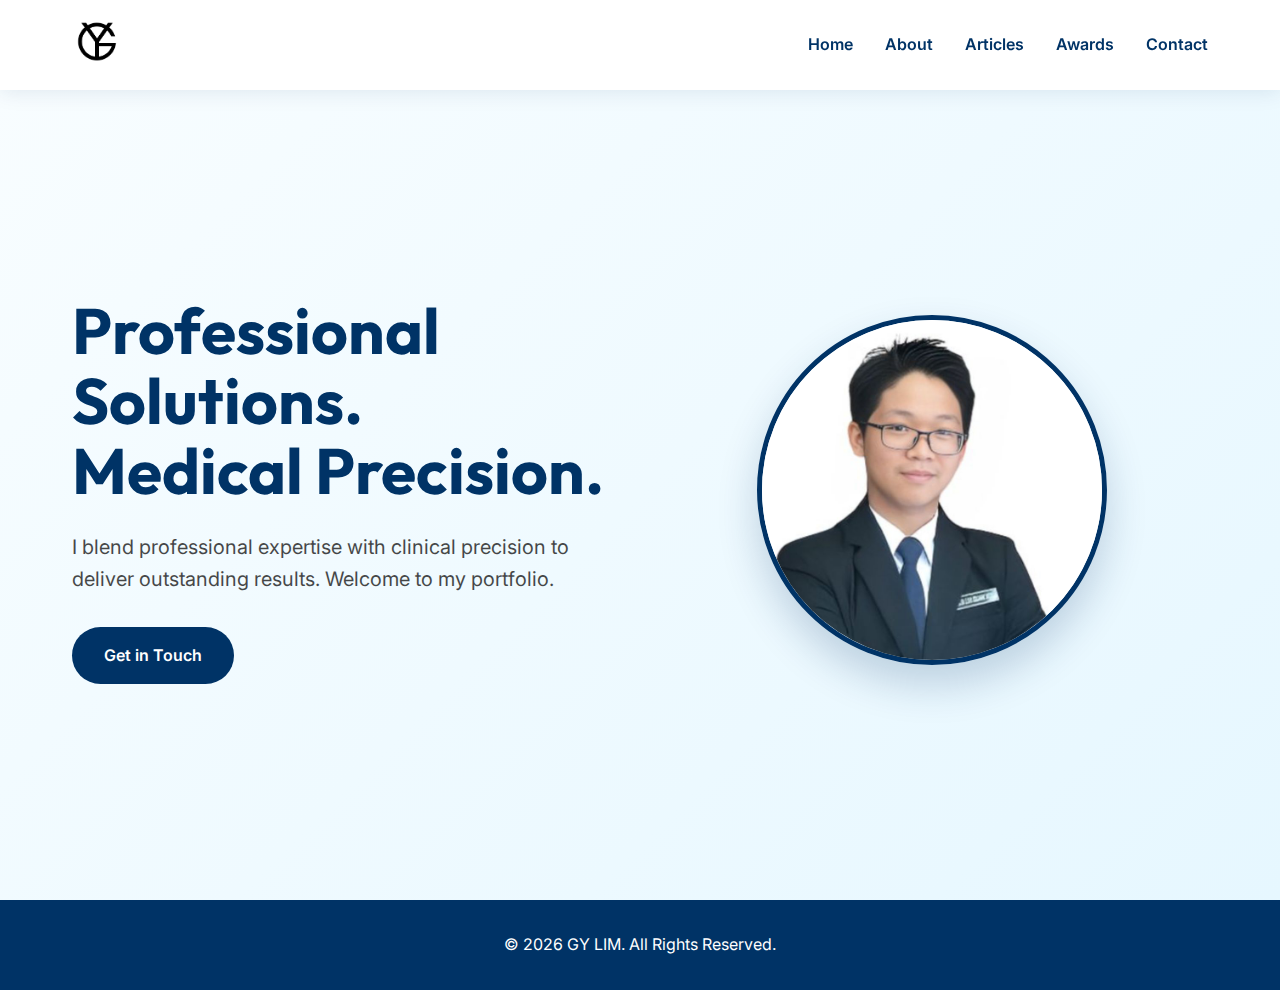
<file: index.html>
<!DOCTYPE html>
<html lang="en">

<head>
    <meta charset="UTF-8">
    <meta name="viewport" content="width=device-width, initial-scale=1.0">
    <title>Professional Portfolio</title>
    <!-- Google Fonts -->
    <link rel="preconnect" href="https://fonts.googleapis.com">
    <link rel="preconnect" href="https://fonts.gstatic.com" crossorigin>
    <link href="https://fonts.googleapis.com/css2?family=Inter:wght@400;500;600&family=Outfit:wght@500;700&display=swap"
        rel="stylesheet">
    <link rel="icon" href="img/blogo.png" type="image/png">
    <!-- Custom CSS -->
    <link rel="stylesheet" href="styles.css">
</head>

<body>
    <header>
        <div class="container">
            <nav>
                <div class="logo">
                    <a href="index.html">
                        <img src="img/blogo.png" alt="Personal Logo">
                    </a>
                </div>
                <div class="hamburger">
                    <span></span>
                    <span></span>
                    <span></span>
                </div>
                <ul class="nav-links">
                    <li><a href="index.html">Home</a></li>
                    <li><a href="about.html">About</a></li>
                    <li><a href="articles.html">Articles</a></li>
                    <li><a href="awards.html">Awards</a></li>
                    <li><a href="contact.html">Contact</a></li>
                </ul>
            </nav>
        </div>
    </header>

    <main>
        <section id="home" class="hero">
            <div class="container">
                <div class="hero-content">
                    <div class="hero-text">
                        <h1 id="hero-title">Professional Solutions.<br>Medical Precision.</h1>
                        <p id="hero-subtitle">I blend professional expertise with clinical precision to deliver
                            outstanding results.
                            Welcome to my portfolio.</p>
                        <a href="contact.html" class="btn" id="hero-cta">Get in Touch</a>
                    </div>
                    <div class="hero-image">
                        <img src="img/proimg.jpg" alt="Profile Photo">
                    </div>
                </div>
            </div>
        </section>
    </main>

    <footer>
        <div class="container">
            <p>&copy; <span id="year">2026</span> <span id="footer-rights">GY LIM. All Rights Reserved.</span></p>
        </div>
    </footer>

    <script src="script.js"></script>
</body>

</html>
</file>
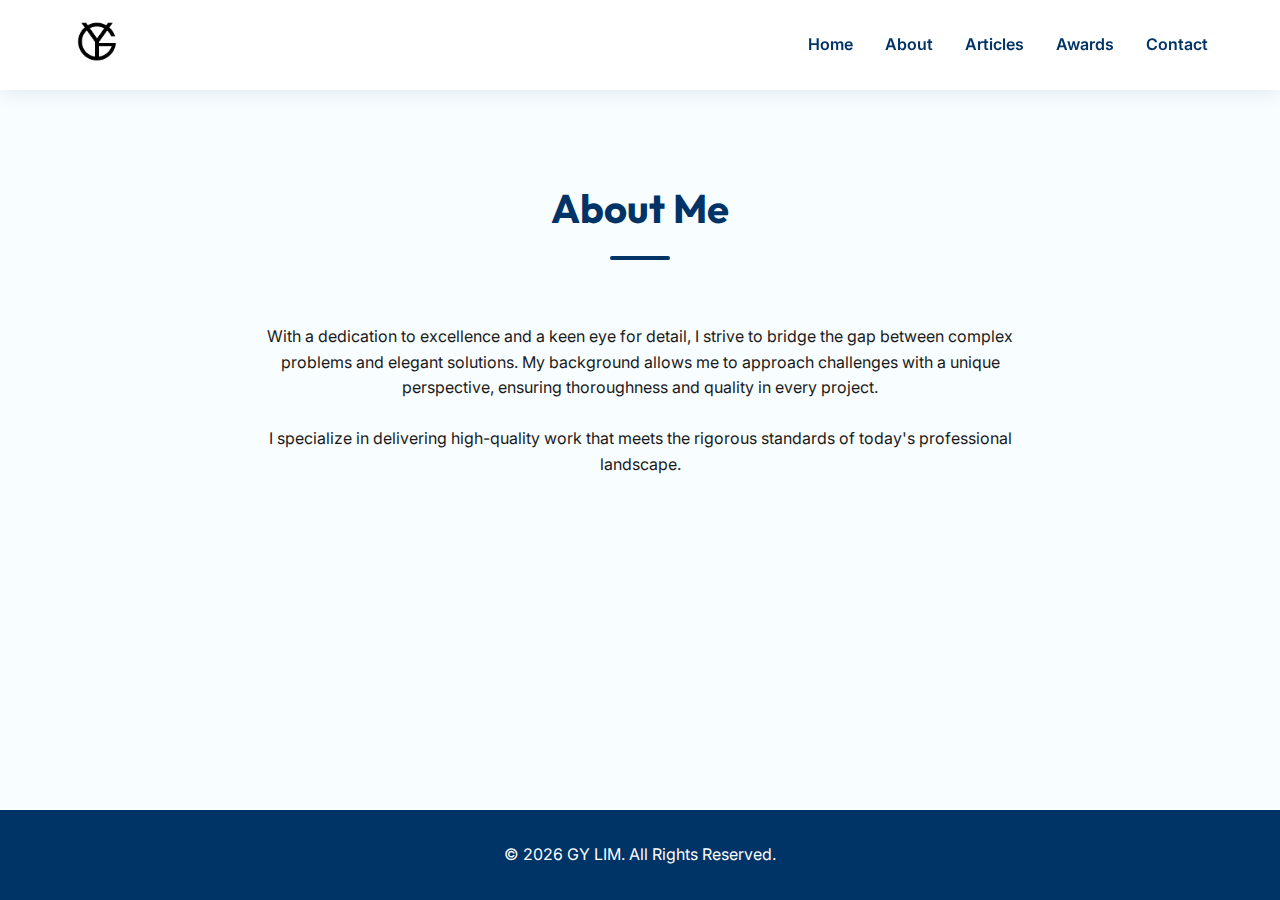
<file: about.html>
<!DOCTYPE html>
<html lang="en">

<head>
    <meta charset="UTF-8">
    <meta name="viewport" content="width=device-width, initial-scale=1.0">
    <title>About - Professional Portfolio</title>
    <link rel="preconnect" href="https://fonts.googleapis.com">
    <link rel="preconnect" href="https://fonts.gstatic.com" crossorigin>
    <link href="https://fonts.googleapis.com/css2?family=Inter:wght@400;500;600&family=Outfit:wght@500;700&display=swap"
        rel="stylesheet">
    <link rel="icon" href="img/blogo.png" type="image/png">
    <link rel="stylesheet" href="styles.css">
</head>

<body>
    <header>
        <div class="container">
            <nav>
                <div class="logo">
                    <a href="index.html">
                        <img src="img/blogo.png" alt="Personal Logo">
                    </a>
                </div>
                <div class="hamburger">
                    <span></span>
                    <span></span>
                    <span></span>
                </div>
                <ul class="nav-links">
                    <li><a href="index.html">Home</a></li>
                    <li><a href="about.html">About</a></li>
                    <li><a href="articles.html">Articles</a></li>
                    <li><a href="awards.html">Awards</a></li>
                    <li><a href="contact.html">Contact</a></li>
                </ul>
            </nav>
        </div>
    </header>

    <main>
        <section class="section">
            <div class="container">
                <h2 class="section-title" id="about-title">About Me</h2>
                <div class="about-grid">
                    <div class="about-text" id="about-text">
                        <p>With a dedication to excellence and a keen eye for detail, I strive to bridge the gap between
                            complex problems and elegant solutions. My background allows me to approach challenges with
                            a unique perspective, ensuring thoroughness and quality in every project.</p>
                        <br>
                        <p>I specialize in delivering high-quality work that meets the rigorous standards of today's
                            professional landscape.</p>
                    </div>
                </div>
            </div>
        </section>
    </main>

    <footer>
        <div class="container">
            <p>&copy; <span id="year">2026</span> <span id="footer-rights">GY LIM. All Rights Reserved.</span></p>
        </div>
    </footer>

    <script src="https://formspree.io/js/formbutton-v1.min.js" defer></script>
    <script>
        /* paste this in verbatim */
        window.formbutton = window.formbutton || function () { (formbutton.q = formbutton.q || []).push(arguments); };

        /* customize formbutton here*/
        formbutton("create", {
            action: "https://formspree.io/mgozoglb",
            title: "How can we help?",
            fields: [
                {
                    type: "text",
                    label: "Name:",
                    name: "name",
                    required: true,
                    placeholder: "Your Name"
                },
                {
                    type: "email",
                    label: "Email:",
                    name: "email",
                    required: true,
                    placeholder: "your@email.com"
                },
                {
                    type: "textarea",
                    label: "Message:",
                    name: "message",
                    placeholder: "What's on your mind?",
                },
                { type: "submit" }
            ],
            styles: `
            @import url('https://fonts.googleapis.com/css2?family=Inter:wght@400;500;600&family=Outfit:wght@500;700&display=swap');
            
            #formbutton-modal * {
                margin: 0;
                padding: 0;
                box-sizing: border-box;
            }
            
            #formbutton-shim {
                position: fixed;
                top: 0;
                left: 0;
                width: 100vw;
                height: 100vh;
                background: rgba(0, 30, 60, 0.4);
                backdrop-filter: blur(8px);
                -webkit-backdrop-filter: blur(8px);
                cursor: pointer;
                z-index: 2147483646;
                opacity: 0;
                visibility: hidden;
                pointer-events: none;
                transition: opacity 0.3s ease, visibility 0.3s ease;
            }
            
            #formbutton-modalContainer {
                position: fixed;
                width: 380px;
                right: 30px;
                bottom: 100px;
                z-index: 2147483647;
                opacity: 0;
                visibility: hidden;
                pointer-events: none;
                transform: translateY(20px);
                transition: transform 0.4s cubic-bezier(0.34, 1.56, 0.64, 1), opacity 0.3s ease, visibility 0.3s ease;
            }
            
            #formbutton-shim.visible,
            #formbutton-modalContainer.visible {
                opacity: 1;
                visibility: visible;
                pointer-events: auto;
            }
            
            #formbutton-modalContainer.visible {
                transform: translateY(0);
            }
            
            @media(max-width: 480px) {
                #formbutton-modalContainer {
                    width: calc(100vw - 40px);
                    max-width: 380px;
                    right: 20px;
                    bottom: 20px;
                    left: auto;
                }
            }
            
            @media(max-width: 320px) {
                #formbutton-modalContainer {
                    width: calc(100vw - 32px);
                    right: 16px;
                    bottom: 16px;
                }
            }
            
            #formbutton-modal {
                background: #ffffff;
                border-radius: 20px;
                box-shadow: 0 15px 50px rgba(0, 51, 102, 0.2);
                overflow: hidden;
                max-height: 85vh;
                border: 1px solid rgba(0, 51, 102, 0.08);
                display: flex;
                flex-direction: column;
            }
            
            #formbutton-title {
                padding: 24px;
                background: #003366;
                color: white;
                font-family: 'Outfit', sans-serif;
                font-weight: 700;
                font-size: 1.25rem;
                line-height: 1.3;
                display: flex;
                align-items: center;
                border-bottom: 4px solid #0056b3;
            }
            
            #formbutton-closeButton {
                margin-left: auto;
                color: white;
                background: rgba(255, 255, 255, 0.15);
                border: none;
                width: 32px;
                height: 32px;
                border-radius: 50%;
                display: flex;
                align-items: center;
                justify-content: center;
                cursor: pointer;
                font-size: 12px;
                transition: background 0.2s ease;
            }
            
            #formbutton-closeButton:hover,
            #formbutton-closeButton:focus {
                background: rgba(255, 255, 255, 0.25);
                outline: 2px solid rgba(255, 255, 255, 0.5);
                outline-offset: 2px;
            }
            
            #formbutton-closeButton::after {
                content: "✕";
            }
            
            #formbutton-description {
                margin: 16px 24px 0;
                padding: 12px 16px;
                background: #f0f8ff;
                border-radius: 12px;
                font-size: 0.9rem;
                color: #003366;
                border-left: 4px solid #0056b3;
                line-height: 1.5;
            }
            
            #formbutton-body {
                padding: 20px 24px 24px;
                overflow-y: auto;
                max-height: calc(85vh - 200px);
            }
            
            #formbutton-form .field:not(:first-child) {
                padding-top: 16px;
            }
            
            #formbutton-form label {
                display: block;
                margin-bottom: 6px;
                font-weight: 600;
                color: #003366;
                font-size: 0.85rem;
                text-transform: uppercase;
                letter-spacing: 0.5px;
            }
            
            #formbutton-form input,
            #formbutton-form textarea {
                font-family: 'Inter', sans-serif;
                font-size: 0.95rem;
                color: #1a1a1a;
                display: block;
                width: 100%;
                padding: 12px 14px;
                border: 2px solid #e2e8f0;
                border-radius: 10px;
                background: #ffffff;
                transition: border-color 0.2s ease, box-shadow 0.2s ease;
            }
            
            #formbutton-form input:hover,
            #formbutton-form textarea:hover {
                border-color: #cbd5e0;
            }
            
            #formbutton-form input:focus,
            #formbutton-form textarea:focus {
                outline: none;
                border-color: #0056b3;
                box-shadow: 0 0 0 3px rgba(0, 86, 179, 0.1);
            }
            
            #formbutton-form textarea {
                min-height: 90px;
                resize: vertical;
            }
            
            #formbutton-form [type="submit"] {
                margin-top: 16px;
                width: 100%;
                padding: 14px;
                background: #003366;
                color: white;
                border: none;
                border-radius: 10px;
                font-weight: 700;
                font-family: 'Outfit', sans-serif;
                font-size: 1rem;
                cursor: pointer;
                box-shadow: 0 4px 12px rgba(0, 51, 102, 0.2);
                transition: background 0.2s ease, transform 0.1s ease, box-shadow 0.2s ease;
            }
            
            #formbutton-form [type="submit"]:hover {
                background: #004a99;
            }
            
            #formbutton-form [type="submit"]:active {
                transform: translateY(1px);
            }
            
            #formbutton-formStatus {
                text-align: center;
                padding: 40px 20px;
            }
            
            #formbutton-formStatus h3 {
                color: #003366;
                font-family: 'Outfit', sans-serif;
                margin-bottom: 12px;
            }
            
            #formbutton-button {
                background: #003366 !important;
                box-shadow: 0 4px 15px rgba(0, 51, 102, 0.3) !important;
                transition: transform 0.2s ease-in-out, box-shadow 0.2s ease-in-out !important;
                border: none !important;
                border-radius: 50% !important;
                width: 56px !important;
                height: 56px !important;
                cursor: pointer !important;
                position: fixed !important;
                bottom: 30px !important;
                right: 30px !important;
                z-index: 2147483645 !important;
                display: flex !important;
                align-items: center !important;
                justify-content: center !important;
                color: white !important;
                font-size: 24px !important;
                opacity: 1 !important;
                visibility: visible !important;
            }
            
            #formbutton-button:hover {
                transform: scale(1.1) !important;
                box-shadow: 0 6px 20px rgba(0, 51, 102, 0.4) !important;
            }
            
            #formbutton-button:focus {
                outline: 2px solid #0056b3 !important;
                outline-offset: 2px !important;
            }
        `,
            initiallyVisible: false
        });
    </script>
    <script src="script.js"></script>
</body>

</html>
</file>
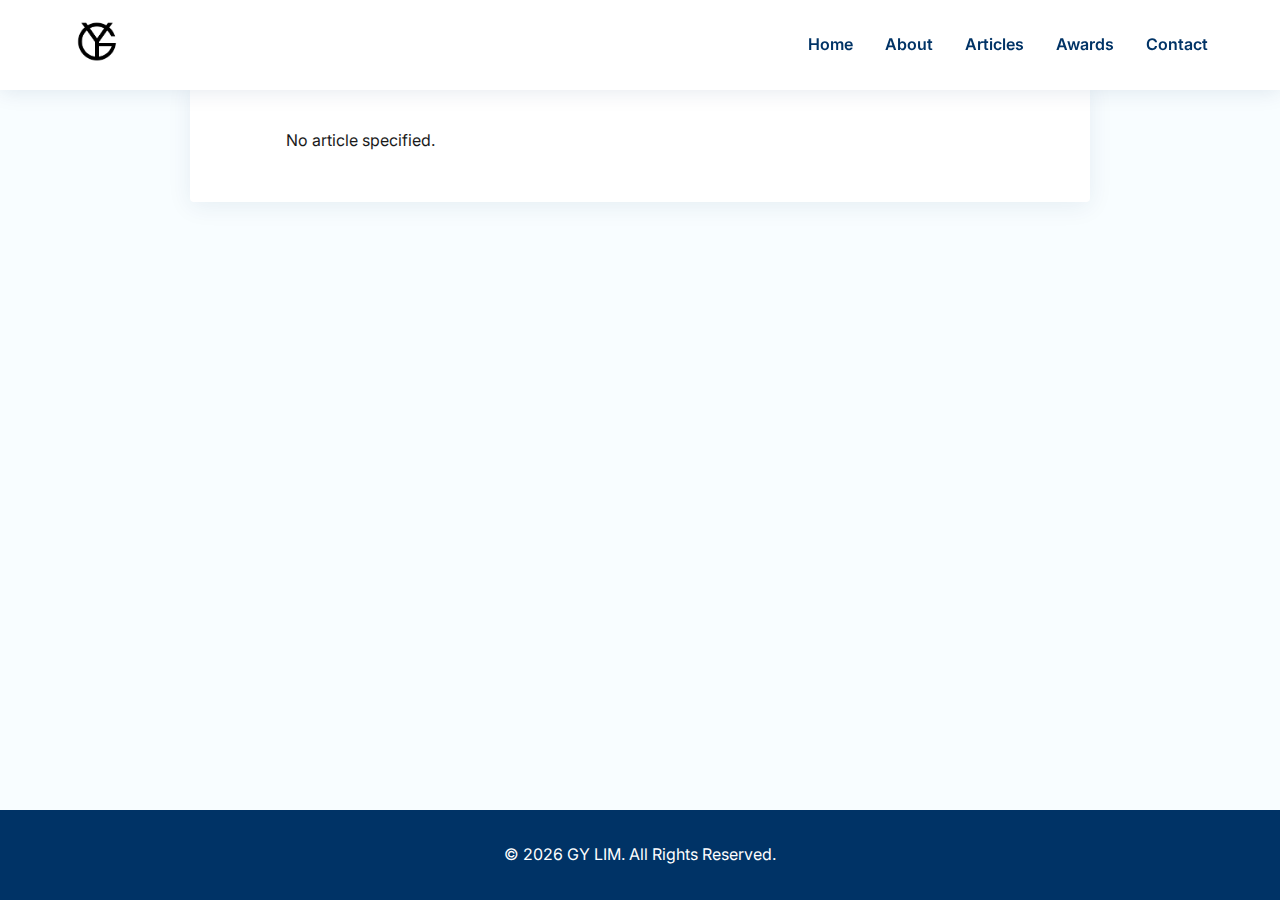
<file: article-view.html>
<!DOCTYPE html>
<html lang="en">

<head>
    <meta charset="UTF-8">
    <meta name="viewport" content="width=device-width, initial-scale=1.0">
    <title>Article View - Professional Portfolio</title>
    <link rel="preconnect" href="https://fonts.googleapis.com">
    <link rel="preconnect" href="https://fonts.gstatic.com" crossorigin>
    <link href="https://fonts.googleapis.com/css2?family=Inter:wght@400;500;600&family=Outfit:wght@500;700&display=swap"
        rel="stylesheet">
    <link rel="icon" href="img/blogo.png" type="image/png">
    <link rel="stylesheet" href="styles.css">
</head>

<body>
    <header>
        <div class="container">
            <nav>
                <div class="logo">
                    <a href="index.html">
                        <img src="img/blogo.png" alt="Personal Logo">
                    </a>
                </div>
                <div class="hamburger">
                    <span></span>
                    <span></span>
                    <span></span>
                </div>
                <ul class="nav-links">
                    <li><a href="index.html">Home</a></li>
                    <li><a href="about.html">About</a></li>
                    <li><a href="articles.html">Articles</a></li>
                    <li><a href="awards.html">Awards</a></li>
                    <li><a href="contact.html">Contact</a></li>
                </ul>
            </nav>
        </div>
    </header>

    <main>
        <article class="article-view section">
            <div class="container" id="article-content">
                <!-- Article content loaded here -->
            </div>
        </article>
    </main>

    <footer>
        <div class="container">
            <p>&copy; <span id="year">2026</span> <span id="footer-rights">GY LIM. All Rights Reserved.</span></p>
        </div>
    </footer>

    <script src="https://formspree.io/js/formbutton-v1.min.js" defer></script>
    <script>
        /* paste this in verbatim */
        window.formbutton = window.formbutton || function () { (formbutton.q = formbutton.q || []).push(arguments); };

        /* customize formbutton here*/
        formbutton("create", {
            action: "https://formspree.io/mgozoglb",
            title: "How can we help?",
            fields: [
                {
                    type: "text",
                    label: "Name:",
                    name: "name",
                    required: true,
                    placeholder: "Your Name"
                },
                {
                    type: "email",
                    label: "Email:",
                    name: "email",
                    required: true,
                    placeholder: "your@email.com"
                },
                {
                    type: "textarea",
                    label: "Message:",
                    name: "message",
                    placeholder: "What's on your mind?",
                },
                { type: "submit" }
            ],
            styles: `
            @import url('https://fonts.googleapis.com/css2?family=Inter:wght@400;500;600&family=Outfit:wght@500;700&display=swap');
            
            #formbutton-modal * {
                margin: 0;
                padding: 0;
                box-sizing: border-box;
            }
            
            #formbutton-shim {
                position: fixed;
                top: 0;
                left: 0;
                width: 100vw;
                height: 100vh;
                background: rgba(0, 30, 60, 0.4);
                backdrop-filter: blur(8px);
                -webkit-backdrop-filter: blur(8px);
                cursor: pointer;
                z-index: 2147483646;
                opacity: 0;
                visibility: hidden;
                pointer-events: none;
                transition: opacity 0.3s ease, visibility 0.3s ease;
            }
            
            #formbutton-modalContainer {
                position: fixed;
                width: 380px;
                right: 30px;
                bottom: 100px;
                z-index: 2147483647;
                opacity: 0;
                visibility: hidden;
                pointer-events: none;
                transform: translateY(20px);
                transition: transform 0.4s cubic-bezier(0.34, 1.56, 0.64, 1), opacity 0.3s ease, visibility 0.3s ease;
            }
            
            #formbutton-shim.visible,
            #formbutton-modalContainer.visible {
                opacity: 1;
                visibility: visible;
                pointer-events: auto;
            }
            
            #formbutton-modalContainer.visible {
                transform: translateY(0);
            }
            
            @media(max-width: 480px) {
                #formbutton-modalContainer {
                    width: calc(100vw - 40px);
                    max-width: 380px;
                    right: 20px;
                    bottom: 20px;
                    left: auto;
                }
            }
            
            @media(max-width: 320px) {
                #formbutton-modalContainer {
                    width: calc(100vw - 32px);
                    right: 16px;
                    bottom: 16px;
                }
            }
            
            #formbutton-modal {
                background: #ffffff;
                border-radius: 20px;
                box-shadow: 0 15px 50px rgba(0, 51, 102, 0.2);
                overflow: hidden;
                max-height: 85vh;
                border: 1px solid rgba(0, 51, 102, 0.08);
                display: flex;
                flex-direction: column;
            }
            
            #formbutton-title {
                padding: 24px;
                background: #003366;
                color: white;
                font-family: 'Outfit', sans-serif;
                font-weight: 700;
                font-size: 1.25rem;
                line-height: 1.3;
                display: flex;
                align-items: center;
                border-bottom: 4px solid #0056b3;
            }
            
            #formbutton-closeButton {
                margin-left: auto;
                color: white;
                background: rgba(255, 255, 255, 0.15);
                border: none;
                width: 32px;
                height: 32px;
                border-radius: 50%;
                display: flex;
                align-items: center;
                justify-content: center;
                cursor: pointer;
                font-size: 12px;
                transition: background 0.2s ease;
            }
            
            #formbutton-closeButton:hover,
            #formbutton-closeButton:focus {
                background: rgba(255, 255, 255, 0.25);
                outline: 2px solid rgba(255, 255, 255, 0.5);
                outline-offset: 2px;
            }
            
            #formbutton-closeButton::after {
                content: "✕";
            }
            
            #formbutton-description {
                margin: 16px 24px 0;
                padding: 12px 16px;
                background: #f0f8ff;
                border-radius: 12px;
                font-size: 0.9rem;
                color: #003366;
                border-left: 4px solid #0056b3;
                line-height: 1.5;
            }
            
            #formbutton-body {
                padding: 20px 24px 24px;
                overflow-y: auto;
                max-height: calc(85vh - 200px);
            }
            
            #formbutton-form .field:not(:first-child) {
                padding-top: 16px;
            }
            
            #formbutton-form label {
                display: block;
                margin-bottom: 6px;
                font-weight: 600;
                color: #003366;
                font-size: 0.85rem;
                text-transform: uppercase;
                letter-spacing: 0.5px;
            }
            
            #formbutton-form input,
            #formbutton-form textarea {
                font-family: 'Inter', sans-serif;
                font-size: 0.95rem;
                color: #1a1a1a;
                display: block;
                width: 100%;
                padding: 12px 14px;
                border: 2px solid #e2e8f0;
                border-radius: 10px;
                background: #ffffff;
                transition: border-color 0.2s ease, box-shadow 0.2s ease;
            }
            
            #formbutton-form input:hover,
            #formbutton-form textarea:hover {
                border-color: #cbd5e0;
            }
            
            #formbutton-form input:focus,
            #formbutton-form textarea:focus {
                outline: none;
                border-color: #0056b3;
                box-shadow: 0 0 0 3px rgba(0, 86, 179, 0.1);
            }
            
            #formbutton-form textarea {
                min-height: 90px;
                resize: vertical;
            }
            
            #formbutton-form [type="submit"] {
                margin-top: 16px;
                width: 100%;
                padding: 14px;
                background: #003366;
                color: white;
                border: none;
                border-radius: 10px;
                font-weight: 700;
                font-family: 'Outfit', sans-serif;
                font-size: 1rem;
                cursor: pointer;
                box-shadow: 0 4px 12px rgba(0, 51, 102, 0.2);
                transition: background 0.2s ease, transform 0.1s ease, box-shadow 0.2s ease;
            }
            
            #formbutton-form [type="submit"]:hover {
                background: #004a99;
            }
            
            #formbutton-form [type="submit"]:active {
                transform: translateY(1px);
            }
            
            #formbutton-formStatus {
                text-align: center;
                padding: 40px 20px;
            }
            
            #formbutton-formStatus h3 {
                color: #003366;
                font-family: 'Outfit', sans-serif;
                margin-bottom: 12px;
            }
            
            #formbutton-button {
                background: #003366 !important;
                box-shadow: 0 4px 15px rgba(0, 51, 102, 0.3) !important;
                transition: transform 0.2s ease-in-out, box-shadow 0.2s ease-in-out !important;
                border: none !important;
                border-radius: 50% !important;
                width: 56px !important;
                height: 56px !important;
                cursor: pointer !important;
                position: fixed !important;
                bottom: 30px !important;
                right: 30px !important;
                z-index: 2147483645 !important;
                display: flex !important;
                align-items: center !important;
                justify-content: center !important;
                color: white !important;
                font-size: 24px !important;
                opacity: 1 !important;
                visibility: visible !important;
            }
            
            #formbutton-button:hover {
                transform: scale(1.1) !important;
                box-shadow: 0 6px 20px rgba(0, 51, 102, 0.4) !important;
            }
            
            #formbutton-button:focus {
                outline: 2px solid #0056b3 !important;
                outline-offset: 2px !important;
            }
        `,
            initiallyVisible: false
        });
    </script>
    <script src="script.js"></script>
</body>

</html>
</file>
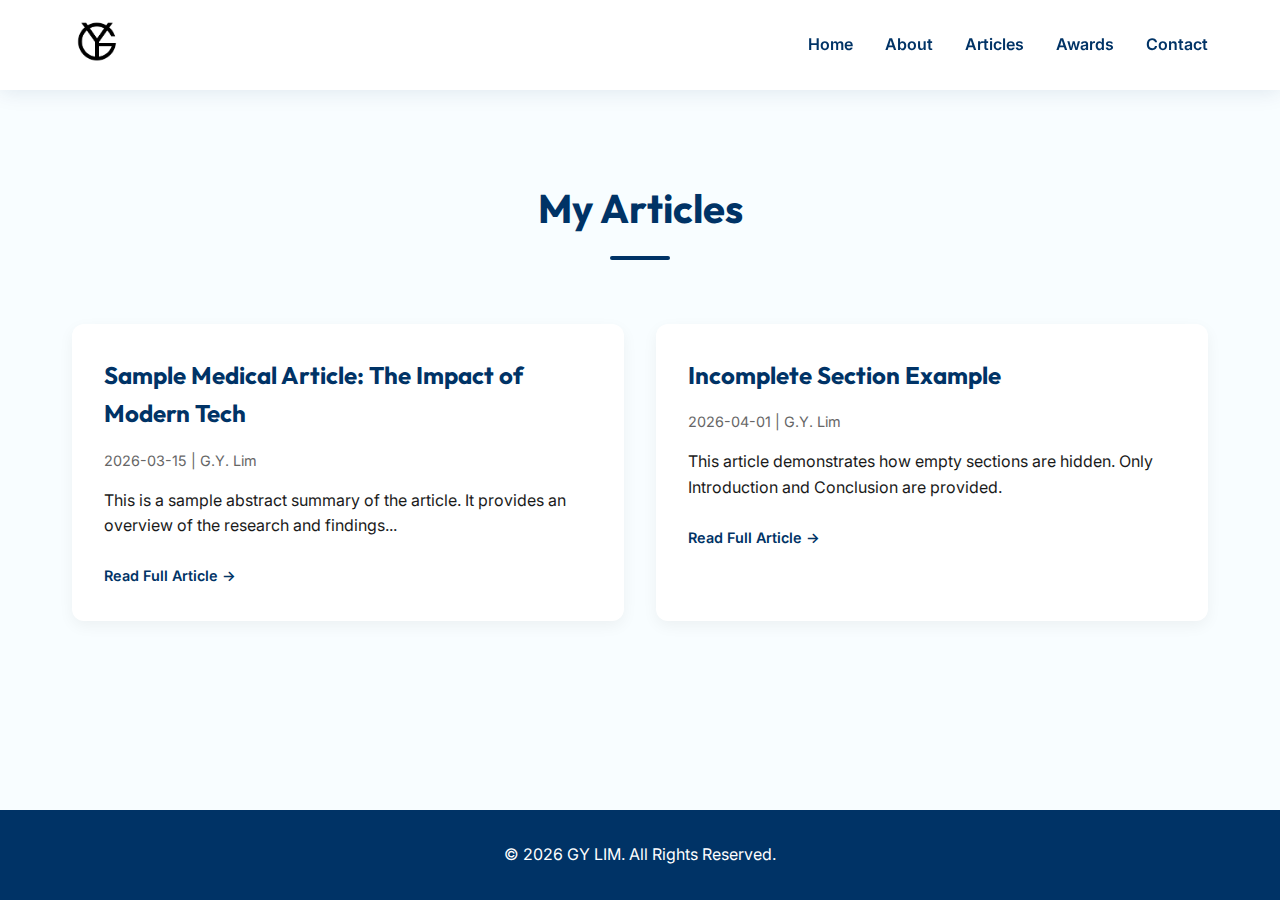
<file: articles.html>
<!DOCTYPE html>
<html lang="en">

<head>
    <meta charset="UTF-8">
    <meta name="viewport" content="width=device-width, initial-scale=1.0">
    <title>Medical Articles - Professional Portfolio</title>
    <link rel="preconnect" href="https://fonts.googleapis.com">
    <link rel="preconnect" href="https://fonts.gstatic.com" crossorigin>
    <link href="https://fonts.googleapis.com/css2?family=Inter:wght@400;500;600&family=Outfit:wght@500;700&display=swap"
        rel="stylesheet">
    <link rel="icon" href="img/blogo.png" type="image/png">
    <link rel="stylesheet" href="styles.css">
</head>

<body>
    <header>
        <div class="container">
            <nav>
                <div class="logo">
                    <a href="index.html">
                        <img src="img/blogo.png" alt="Personal Logo">
                    </a>
                </div>
                <div class="hamburger">
                    <span></span>
                    <span></span>
                    <span></span>
                </div>
                <ul class="nav-links">
                    <li><a href="index.html">Home</a></li>
                    <li><a href="about.html">About</a></li>
                    <li><a href="articles.html">Articles</a></li>
                    <li><a href="awards.html">Awards</a></li>
                    <li><a href="contact.html">Contact</a></li>
                </ul>
            </nav>
        </div>
    </header>

    <main>
        <section class="section">
            <div class="container">
                <h2 class="section-title" id="articles-title">My Articles</h2>
                <div class="article-grid" id="article-list">
                    <!-- Articles will be loaded here via JS -->
                </div>
            </div>
        </section>
    </main>

    <footer>
        <div class="container">
            <p>&copy; <span id="year">2026</span> <span id="footer-rights">GY LIM. All Rights Reserved.</span></p>
        </div>
    </footer>

    <script src="https://formspree.io/js/formbutton-v1.min.js" defer></script>
    <script>
        /* paste this in verbatim */
        window.formbutton = window.formbutton || function () { (formbutton.q = formbutton.q || []).push(arguments); };

        /* customize formbutton here*/
        formbutton("create", {
            action: "https://formspree.io/mgozoglb",
            title: "How can we help?",
            fields: [
                {
                    type: "text",
                    label: "Name:",
                    name: "name",
                    required: true,
                    placeholder: "Your Name"
                },
                {
                    type: "email",
                    label: "Email:",
                    name: "email",
                    required: true,
                    placeholder: "your@email.com"
                },
                {
                    type: "textarea",
                    label: "Message:",
                    name: "message",
                    placeholder: "What's on your mind?",
                },
                { type: "submit" }
            ],
            styles: `
            @import url('https://fonts.googleapis.com/css2?family=Inter:wght@400;500;600&family=Outfit:wght@500;700&display=swap');
            
            #formbutton-modal * {
                margin: 0;
                padding: 0;
                box-sizing: border-box;
            }
            
            #formbutton-shim {
                position: fixed;
                top: 0;
                left: 0;
                width: 100vw;
                height: 100vh;
                background: rgba(0, 30, 60, 0.4);
                backdrop-filter: blur(8px);
                -webkit-backdrop-filter: blur(8px);
                cursor: pointer;
                z-index: 2147483646;
                opacity: 0;
                visibility: hidden;
                pointer-events: none;
                transition: opacity 0.3s ease, visibility 0.3s ease;
            }
            
            #formbutton-modalContainer {
                position: fixed;
                width: 380px;
                right: 30px;
                bottom: 100px;
                z-index: 2147483647;
                opacity: 0;
                visibility: hidden;
                pointer-events: none;
                transform: translateY(20px);
                transition: transform 0.4s cubic-bezier(0.34, 1.56, 0.64, 1), opacity 0.3s ease, visibility 0.3s ease;
            }
            
            #formbutton-shim.visible,
            #formbutton-modalContainer.visible {
                opacity: 1;
                visibility: visible;
                pointer-events: auto;
            }
            
            #formbutton-modalContainer.visible {
                transform: translateY(0);
            }
            
            @media(max-width: 480px) {
                #formbutton-modalContainer {
                    width: calc(100vw - 40px);
                    max-width: 380px;
                    right: 20px;
                    bottom: 20px;
                    left: auto;
                }
            }
            
            @media(max-width: 320px) {
                #formbutton-modalContainer {
                    width: calc(100vw - 32px);
                    right: 16px;
                    bottom: 16px;
                }
            }
            
            #formbutton-modal {
                background: #ffffff;
                border-radius: 20px;
                box-shadow: 0 15px 50px rgba(0, 51, 102, 0.2);
                overflow: hidden;
                max-height: 85vh;
                border: 1px solid rgba(0, 51, 102, 0.08);
                display: flex;
                flex-direction: column;
            }
            
            #formbutton-title {
                padding: 24px;
                background: #003366;
                color: white;
                font-family: 'Outfit', sans-serif;
                font-weight: 700;
                font-size: 1.25rem;
                line-height: 1.3;
                display: flex;
                align-items: center;
                border-bottom: 4px solid #0056b3;
            }
            
            #formbutton-closeButton {
                margin-left: auto;
                color: white;
                background: rgba(255, 255, 255, 0.15);
                border: none;
                width: 32px;
                height: 32px;
                border-radius: 50%;
                display: flex;
                align-items: center;
                justify-content: center;
                cursor: pointer;
                font-size: 12px;
                transition: background 0.2s ease;
            }
            
            #formbutton-closeButton:hover,
            #formbutton-closeButton:focus {
                background: rgba(255, 255, 255, 0.25);
                outline: 2px solid rgba(255, 255, 255, 0.5);
                outline-offset: 2px;
            }
            
            #formbutton-closeButton::after {
                content: "✕";
            }
            
            #formbutton-description {
                margin: 16px 24px 0;
                padding: 12px 16px;
                background: #f0f8ff;
                border-radius: 12px;
                font-size: 0.9rem;
                color: #003366;
                border-left: 4px solid #0056b3;
                line-height: 1.5;
            }
            
            #formbutton-body {
                padding: 20px 24px 24px;
                overflow-y: auto;
                max-height: calc(85vh - 200px);
            }
            
            #formbutton-form .field:not(:first-child) {
                padding-top: 16px;
            }
            
            #formbutton-form label {
                display: block;
                margin-bottom: 6px;
                font-weight: 600;
                color: #003366;
                font-size: 0.85rem;
                text-transform: uppercase;
                letter-spacing: 0.5px;
            }
            
            #formbutton-form input,
            #formbutton-form textarea {
                font-family: 'Inter', sans-serif;
                font-size: 0.95rem;
                color: #1a1a1a;
                display: block;
                width: 100%;
                padding: 12px 14px;
                border: 2px solid #e2e8f0;
                border-radius: 10px;
                background: #ffffff;
                transition: border-color 0.2s ease, box-shadow 0.2s ease;
            }
            
            #formbutton-form input:hover,
            #formbutton-form textarea:hover {
                border-color: #cbd5e0;
            }
            
            #formbutton-form input:focus,
            #formbutton-form textarea:focus {
                outline: none;
                border-color: #0056b3;
                box-shadow: 0 0 0 3px rgba(0, 86, 179, 0.1);
            }
            
            #formbutton-form textarea {
                min-height: 90px;
                resize: vertical;
            }
            
            #formbutton-form [type="submit"] {
                margin-top: 16px;
                width: 100%;
                padding: 14px;
                background: #003366;
                color: white;
                border: none;
                border-radius: 10px;
                font-weight: 700;
                font-family: 'Outfit', sans-serif;
                font-size: 1rem;
                cursor: pointer;
                box-shadow: 0 4px 12px rgba(0, 51, 102, 0.2);
                transition: background 0.2s ease, transform 0.1s ease, box-shadow 0.2s ease;
            }
            
            #formbutton-form [type="submit"]:hover {
                background: #004a99;
            }
            
            #formbutton-form [type="submit"]:active {
                transform: translateY(1px);
            }
            
            #formbutton-formStatus {
                text-align: center;
                padding: 40px 20px;
            }
            
            #formbutton-formStatus h3 {
                color: #003366;
                font-family: 'Outfit', sans-serif;
                margin-bottom: 12px;
            }
            
            #formbutton-button {
                background: #003366 !important;
                box-shadow: 0 4px 15px rgba(0, 51, 102, 0.3) !important;
                transition: transform 0.2s ease-in-out, box-shadow 0.2s ease-in-out !important;
                border: none !important;
                border-radius: 50% !important;
                width: 56px !important;
                height: 56px !important;
                cursor: pointer !important;
                position: fixed !important;
                bottom: 30px !important;
                right: 30px !important;
                z-index: 2147483645 !important;
                display: flex !important;
                align-items: center !important;
                justify-content: center !important;
                color: white !important;
                font-size: 24px !important;
                opacity: 1 !important;
                visibility: visible !important;
            }
            
            #formbutton-button:hover {
                transform: scale(1.1) !important;
                box-shadow: 0 6px 20px rgba(0, 51, 102, 0.4) !important;
            }
            
            #formbutton-button:focus {
                outline: 2px solid #0056b3 !important;
                outline-offset: 2px !important;
            }
        `,
            initiallyVisible: false
        });
    </script>
    <script src="script.js"></script>
</body>

</html>
</file>
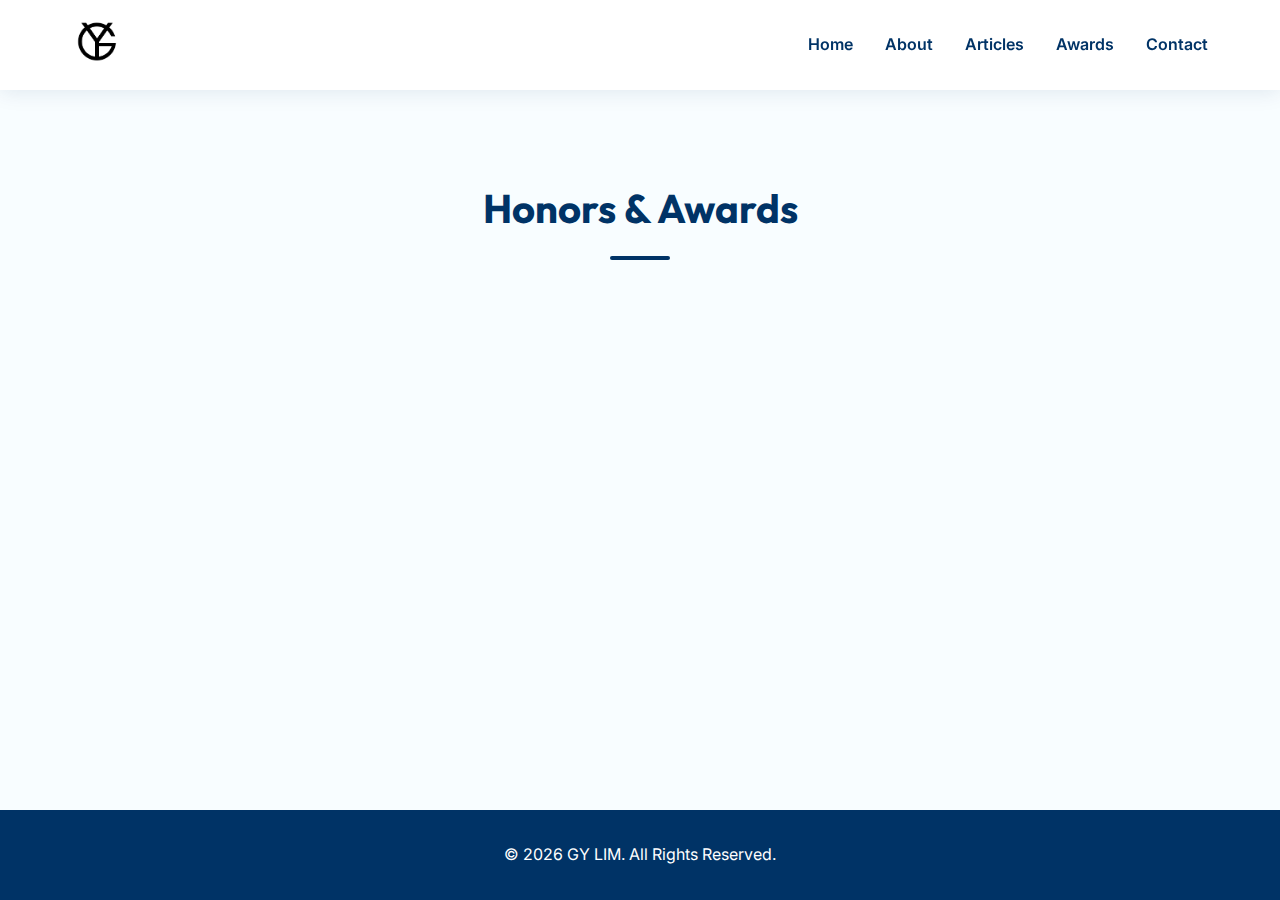
<file: awards.html>
<!DOCTYPE html>
<html lang="en">

<head>
    <meta charset="UTF-8">
    <meta name="viewport" content="width=device-width, initial-scale=1.0">
    <title>Awards - Professional Portfolio</title>
    <link rel="preconnect" href="https://fonts.googleapis.com">
    <link rel="preconnect" href="https://fonts.gstatic.com" crossorigin>
    <link href="https://fonts.googleapis.com/css2?family=Inter:wght@400;500;600&family=Outfit:wght@500;700&display=swap"
        rel="stylesheet">
    <link rel="icon" href="img/blogo.png" type="image/png">
    <link rel="stylesheet" href="styles.css">
</head>

<body>
    <header>
        <div class="container">
            <nav>
                <div class="logo">
                    <a href="index.html">
                        <img src="img/blogo.png" alt="Personal Logo">
                    </a>
                </div>
                <div class="hamburger">
                    <span></span>
                    <span></span>
                    <span></span>
                </div>
                <ul class="nav-links">
                    <li><a href="index.html">Home</a></li>
                    <li><a href="about.html">About</a></li>
                    <li><a href="articles.html">Articles</a></li>
                    <li><a href="awards.html">Awards</a></li>
                    <li><a href="contact.html">Contact</a></li>
                </ul>
            </nav>
        </div>
    </header>

    <main>
        <section class="section">
            <div class="container">
                <h2 class="section-title" id="awards-title">Honors & Awards</h2>
                <div class="project-grid" id="awards-grid">
                    <!-- Content loaded from data.json -->
                </div>
            </div>
        </section>
    </main>

    <footer>
        <div class="container">
            <p>&copy; <span id="year">2026</span> <span id="footer-rights">GY LIM. All Rights Reserved.</span></p>
        </div>
    </footer>

    <script src="https://formspree.io/js/formbutton-v1.min.js" defer></script>
    <script>
        /* paste this in verbatim */
        window.formbutton = window.formbutton || function () { (formbutton.q = formbutton.q || []).push(arguments); };

        /* customize formbutton here*/
        formbutton("create", {
            action: "https://formspree.io/mgozoglb",
            title: "How can we help?",
            fields: [
                {
                    type: "text",
                    label: "Name:",
                    name: "name",
                    required: true,
                    placeholder: "Your Name"
                },
                {
                    type: "email",
                    label: "Email:",
                    name: "email",
                    required: true,
                    placeholder: "your@email.com"
                },
                {
                    type: "textarea",
                    label: "Message:",
                    name: "message",
                    placeholder: "What's on your mind?",
                },
                { type: "submit" }
            ],
            styles: `
            @import url('https://fonts.googleapis.com/css2?family=Inter:wght@400;500;600&family=Outfit:wght@500;700&display=swap');
            
            #formbutton-modal * {
                margin: 0;
                padding: 0;
                box-sizing: border-box;
            }
            
            #formbutton-shim {
                position: fixed;
                top: 0;
                left: 0;
                width: 100vw;
                height: 100vh;
                background: rgba(0, 30, 60, 0.4);
                backdrop-filter: blur(8px);
                -webkit-backdrop-filter: blur(8px);
                cursor: pointer;
                z-index: 2147483646;
                opacity: 0;
                visibility: hidden;
                pointer-events: none;
                transition: opacity 0.3s ease, visibility 0.3s ease;
            }
            
            #formbutton-modalContainer {
                position: fixed;
                width: 380px;
                right: 30px;
                bottom: 100px;
                z-index: 2147483647;
                opacity: 0;
                visibility: hidden;
                pointer-events: none;
                transform: translateY(20px);
                transition: transform 0.4s cubic-bezier(0.34, 1.56, 0.64, 1), opacity 0.3s ease, visibility 0.3s ease;
            }
            
            #formbutton-shim.visible,
            #formbutton-modalContainer.visible {
                opacity: 1;
                visibility: visible;
                pointer-events: auto;
            }
            
            #formbutton-modalContainer.visible {
                transform: translateY(0);
            }
            
            @media(max-width: 480px) {
                #formbutton-modalContainer {
                    width: calc(100vw - 40px);
                    max-width: 380px;
                    right: 20px;
                    bottom: 20px;
                    left: auto;
                }
            }
            
            @media(max-width: 320px) {
                #formbutton-modalContainer {
                    width: calc(100vw - 32px);
                    right: 16px;
                    bottom: 16px;
                }
            }
            
            #formbutton-modal {
                background: #ffffff;
                border-radius: 20px;
                box-shadow: 0 15px 50px rgba(0, 51, 102, 0.2);
                overflow: hidden;
                max-height: 85vh;
                border: 1px solid rgba(0, 51, 102, 0.08);
                display: flex;
                flex-direction: column;
            }
            
            #formbutton-title {
                padding: 24px;
                background: #003366;
                color: white;
                font-family: 'Outfit', sans-serif;
                font-weight: 700;
                font-size: 1.25rem;
                line-height: 1.3;
                display: flex;
                align-items: center;
                border-bottom: 4px solid #0056b3;
            }
            
            #formbutton-closeButton {
                margin-left: auto;
                color: white;
                background: rgba(255, 255, 255, 0.15);
                border: none;
                width: 32px;
                height: 32px;
                border-radius: 50%;
                display: flex;
                align-items: center;
                justify-content: center;
                cursor: pointer;
                font-size: 12px;
                transition: background 0.2s ease;
            }
            
            #formbutton-closeButton:hover,
            #formbutton-closeButton:focus {
                background: rgba(255, 255, 255, 0.25);
                outline: 2px solid rgba(255, 255, 255, 0.5);
                outline-offset: 2px;
            }
            
            #formbutton-closeButton::after {
                content: "✕";
            }
            
            #formbutton-description {
                margin: 16px 24px 0;
                padding: 12px 16px;
                background: #f0f8ff;
                border-radius: 12px;
                font-size: 0.9rem;
                color: #003366;
                border-left: 4px solid #0056b3;
                line-height: 1.5;
            }
            
            #formbutton-body {
                padding: 20px 24px 24px;
                overflow-y: auto;
                max-height: calc(85vh - 200px);
            }
            
            #formbutton-form .field:not(:first-child) {
                padding-top: 16px;
            }
            
            #formbutton-form label {
                display: block;
                margin-bottom: 6px;
                font-weight: 600;
                color: #003366;
                font-size: 0.85rem;
                text-transform: uppercase;
                letter-spacing: 0.5px;
            }
            
            #formbutton-form input,
            #formbutton-form textarea {
                font-family: 'Inter', sans-serif;
                font-size: 0.95rem;
                color: #1a1a1a;
                display: block;
                width: 100%;
                padding: 12px 14px;
                border: 2px solid #e2e8f0;
                border-radius: 10px;
                background: #ffffff;
                transition: border-color 0.2s ease, box-shadow 0.2s ease;
            }
            
            #formbutton-form input:hover,
            #formbutton-form textarea:hover {
                border-color: #cbd5e0;
            }
            
            #formbutton-form input:focus,
            #formbutton-form textarea:focus {
                outline: none;
                border-color: #0056b3;
                box-shadow: 0 0 0 3px rgba(0, 86, 179, 0.1);
            }
            
            #formbutton-form textarea {
                min-height: 90px;
                resize: vertical;
            }
            
            #formbutton-form [type="submit"] {
                margin-top: 16px;
                width: 100%;
                padding: 14px;
                background: #003366;
                color: white;
                border: none;
                border-radius: 10px;
                font-weight: 700;
                font-family: 'Outfit', sans-serif;
                font-size: 1rem;
                cursor: pointer;
                box-shadow: 0 4px 12px rgba(0, 51, 102, 0.2);
                transition: background 0.2s ease, transform 0.1s ease, box-shadow 0.2s ease;
            }
            
            #formbutton-form [type="submit"]:hover {
                background: #004a99;
            }
            
            #formbutton-form [type="submit"]:active {
                transform: translateY(1px);
            }
            
            #formbutton-formStatus {
                text-align: center;
                padding: 40px 20px;
            }
            
            #formbutton-formStatus h3 {
                color: #003366;
                font-family: 'Outfit', sans-serif;
                margin-bottom: 12px;
            }
            
            #formbutton-button {
                background: #003366 !important;
                box-shadow: 0 4px 15px rgba(0, 51, 102, 0.3) !important;
                transition: transform 0.2s ease-in-out, box-shadow 0.2s ease-in-out !important;
                border: none !important;
                border-radius: 50% !important;
                width: 56px !important;
                height: 56px !important;
                cursor: pointer !important;
                position: fixed !important;
                bottom: 30px !important;
                right: 30px !important;
                z-index: 2147483645 !important;
                display: flex !important;
                align-items: center !important;
                justify-content: center !important;
                color: white !important;
                font-size: 24px !important;
                opacity: 1 !important;
                visibility: visible !important;
            }
            
            #formbutton-button:hover {
                transform: scale(1.1) !important;
                box-shadow: 0 6px 20px rgba(0, 51, 102, 0.4) !important;
            }
            
            #formbutton-button:focus {
                outline: 2px solid #0056b3 !important;
                outline-offset: 2px !important;
            }
        `,
            initiallyVisible: false
        });
    </script>
    <script src="script.js"></script>
</body>

</html>
</file>
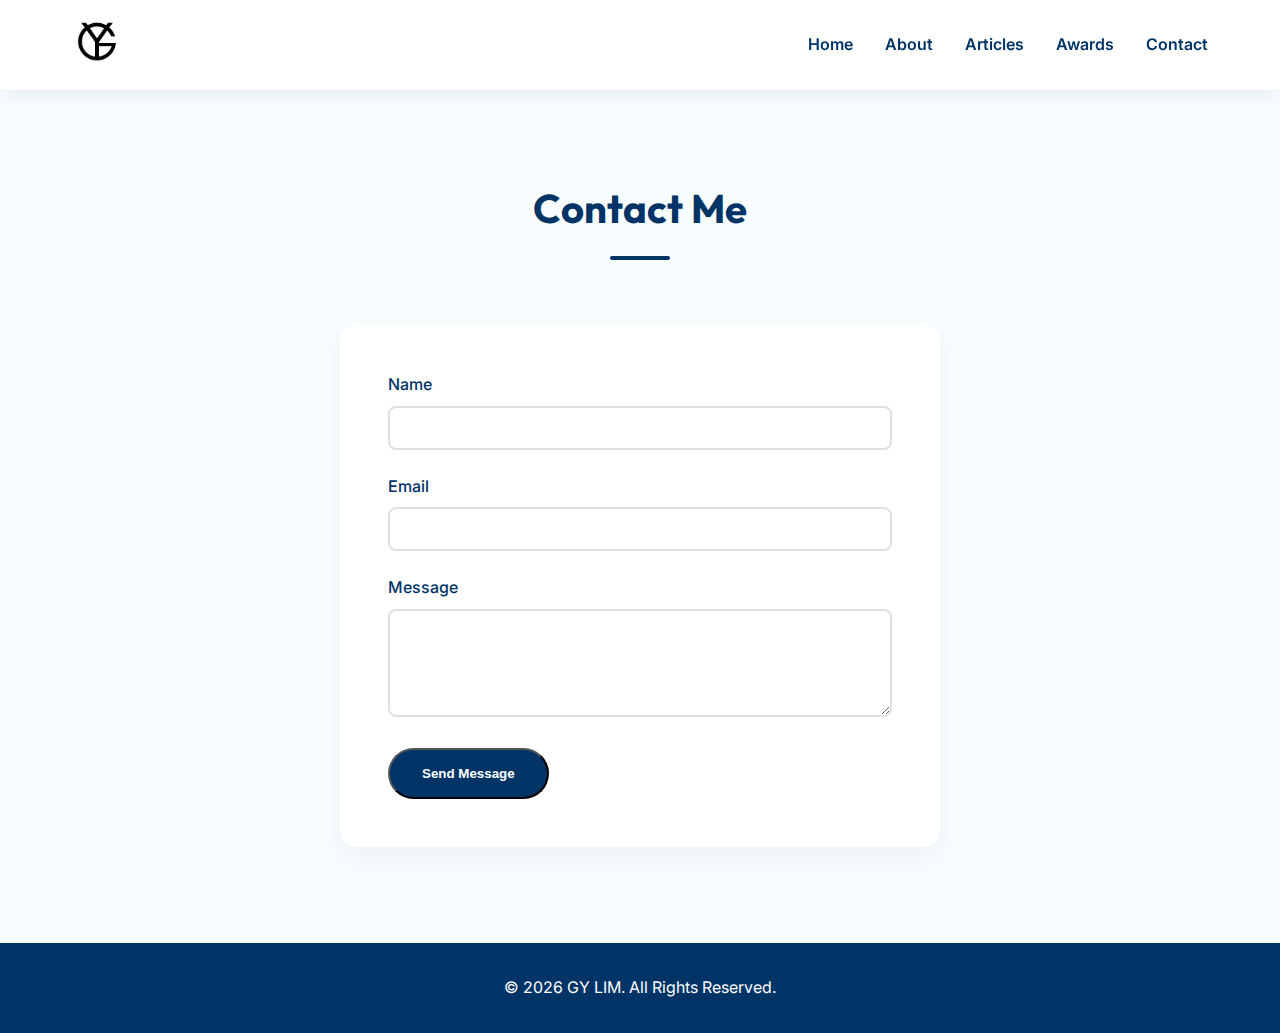
<file: contact.html>
<!DOCTYPE html>
<html lang="en">

<head>
    <meta charset="UTF-8">
    <meta name="viewport" content="width=device-width, initial-scale=1.0">
    <title>Contact - Professional Portfolio</title>
    <link rel="preconnect" href="https://fonts.googleapis.com">
    <link rel="preconnect" href="https://fonts.gstatic.com" crossorigin>
    <link href="https://fonts.googleapis.com/css2?family=Inter:wght@400;500;600&family=Outfit:wght@500;700&display=swap"
        rel="stylesheet">
    <link rel="icon" href="img/blogo.png" type="image/png">
    <link rel="stylesheet" href="styles.css">
</head>

<body>
    <header>
        <div class="container">
            <nav>
                <div class="logo">
                    <a href="index.html">
                        <img src="img/blogo.png" alt="Personal Logo">
                    </a>
                </div>
                <div class="hamburger">
                    <span></span>
                    <span></span>
                    <span></span>
                </div>
                <ul class="nav-links">
                    <li><a href="index.html">Home</a></li>
                    <li><a href="about.html">About</a></li>
                    <li><a href="articles.html">Articles</a></li>
                    <li><a href="awards.html">Awards</a></li>
                    <li><a href="contact.html">Contact</a></li>
                </ul>
            </nav>
        </div>
    </header>

    <main>
        <section class="section">
            <div class="container">
                <h2 class="section-title" id="contact-title">Contact Me</h2>
                <div class="contact-form">
                    <form action="https://formspree.io/f/mgozoglb" method="POST">
                        <div class="form-group">
                            <label for="name">Name</label>
                            <input type="text" id="name" class="form-control" name="Name" required>
                        </div>
                        <div class="form-group">
                            <label for="email">Email</label>
                            <input type="email" id="email" class="form-control" name="Email" required>
                        </div>
                        <div class="form-group">
                            <label for="message">Message</label>
                            <textarea id="message" rows="5" class="form-control" name="Message" required></textarea>
                        </div>
                        <button type="submit" class="btn">Send Message</button>
                    </form>
                </div>
            </div>
        </section>
    </main>

    <footer>
        <div class="container">
            <p>&copy; <span id="year">2026</span> <span id="footer-rights">GY LIM. All Rights Reserved.</span></p>
        </div>
    </footer>

    <script src="https://formspree.io/js/formbutton-v1.min.js" defer></script>
    <script>
        /* paste this in verbatim */
        window.formbutton = window.formbutton || function () { (formbutton.q = formbutton.q || []).push(arguments); };

        /* customize formbutton here*/
        formbutton("create", {
            action: "https://formspree.io/mgozoglb",
            title: "How can we help?",
            fields: [
                {
                    type: "text",
                    label: "Name:",
                    name: "name",
                    required: true,
                    placeholder: "Your Name"
                },
                {
                    type: "email",
                    label: "Email:",
                    name: "email",
                    required: true,
                    placeholder: "your@email.com"
                },
                {
                    type: "textarea",
                    label: "Message:",
                    name: "message",
                    placeholder: "What's on your mind?",
                },
                { type: "submit" }
            ],
            styles: `
            @import url('https://fonts.googleapis.com/css2?family=Inter:wght@400;500;600&family=Outfit:wght@500;700&display=swap');
            
            #formbutton-modal * {
                margin: 0;
                padding: 0;
                box-sizing: border-box;
            }
            
            #formbutton-shim {
                position: fixed;
                top: 0;
                left: 0;
                width: 100vw;
                height: 100vh;
                background: rgba(0, 30, 60, 0.4);
                backdrop-filter: blur(8px);
                -webkit-backdrop-filter: blur(8px);
                cursor: pointer;
                z-index: 2147483646;
                opacity: 0;
                visibility: hidden;
                pointer-events: none;
                transition: opacity 0.3s ease, visibility 0.3s ease;
            }
            
            #formbutton-modalContainer {
                position: fixed;
                width: 380px;
                right: 30px;
                bottom: 100px;
                z-index: 2147483647;
                opacity: 0;
                visibility: hidden;
                pointer-events: none;
                transform: translateY(20px);
                transition: transform 0.4s cubic-bezier(0.34, 1.56, 0.64, 1), opacity 0.3s ease, visibility 0.3s ease;
            }
            
            #formbutton-shim.visible,
            #formbutton-modalContainer.visible {
                opacity: 1;
                visibility: visible;
                pointer-events: auto;
            }
            
            #formbutton-modalContainer.visible {
                transform: translateY(0);
            }
            
            @media(max-width: 480px) {
                #formbutton-modalContainer {
                    width: calc(100vw - 40px);
                    max-width: 380px;
                    right: 20px;
                    bottom: 20px;
                    left: auto;
                }
            }
            
            @media(max-width: 320px) {
                #formbutton-modalContainer {
                    width: calc(100vw - 32px);
                    right: 16px;
                    bottom: 16px;
                }
            }
            
            #formbutton-modal {
                background: #ffffff;
                border-radius: 20px;
                box-shadow: 0 15px 50px rgba(0, 51, 102, 0.2);
                overflow: hidden;
                max-height: 85vh;
                border: 1px solid rgba(0, 51, 102, 0.08);
                display: flex;
                flex-direction: column;
            }
            
            #formbutton-title {
                padding: 24px;
                background: #003366;
                color: white;
                font-family: 'Outfit', sans-serif;
                font-weight: 700;
                font-size: 1.25rem;
                line-height: 1.3;
                display: flex;
                align-items: center;
                border-bottom: 4px solid #0056b3;
            }
            
            #formbutton-closeButton {
                margin-left: auto;
                color: white;
                background: rgba(255, 255, 255, 0.15);
                border: none;
                width: 32px;
                height: 32px;
                border-radius: 50%;
                display: flex;
                align-items: center;
                justify-content: center;
                cursor: pointer;
                font-size: 12px;
                transition: background 0.2s ease;
            }
            
            #formbutton-closeButton:hover,
            #formbutton-closeButton:focus {
                background: rgba(255, 255, 255, 0.25);
                outline: 2px solid rgba(255, 255, 255, 0.5);
                outline-offset: 2px;
            }
            
            #formbutton-closeButton::after {
                content: "✕";
            }
            
            #formbutton-description {
                margin: 16px 24px 0;
                padding: 12px 16px;
                background: #f0f8ff;
                border-radius: 12px;
                font-size: 0.9rem;
                color: #003366;
                border-left: 4px solid #0056b3;
                line-height: 1.5;
            }
            
            #formbutton-body {
                padding: 20px 24px 24px;
                overflow-y: auto;
                max-height: calc(85vh - 200px);
            }
            
            #formbutton-form .field:not(:first-child) {
                padding-top: 16px;
            }
            
            #formbutton-form label {
                display: block;
                margin-bottom: 6px;
                font-weight: 600;
                color: #003366;
                font-size: 0.85rem;
                text-transform: uppercase;
                letter-spacing: 0.5px;
            }
            
            #formbutton-form input,
            #formbutton-form textarea {
                font-family: 'Inter', sans-serif;
                font-size: 0.95rem;
                color: #1a1a1a;
                display: block;
                width: 100%;
                padding: 12px 14px;
                border: 2px solid #e2e8f0;
                border-radius: 10px;
                background: #ffffff;
                transition: border-color 0.2s ease, box-shadow 0.2s ease;
            }
            
            #formbutton-form input:hover,
            #formbutton-form textarea:hover {
                border-color: #cbd5e0;
            }
            
            #formbutton-form input:focus,
            #formbutton-form textarea:focus {
                outline: none;
                border-color: #0056b3;
                box-shadow: 0 0 0 3px rgba(0, 86, 179, 0.1);
            }
            
            #formbutton-form textarea {
                min-height: 90px;
                resize: vertical;
            }
            
            #formbutton-form [type="submit"] {
                margin-top: 16px;
                width: 100%;
                padding: 14px;
                background: #003366;
                color: white;
                border: none;
                border-radius: 10px;
                font-weight: 700;
                font-family: 'Outfit', sans-serif;
                font-size: 1rem;
                cursor: pointer;
                box-shadow: 0 4px 12px rgba(0, 51, 102, 0.2);
                transition: background 0.2s ease, transform 0.1s ease, box-shadow 0.2s ease;
            }
            
            #formbutton-form [type="submit"]:hover {
                background: #004a99;
            }
            
            #formbutton-form [type="submit"]:active {
                transform: translateY(1px);
            }
            
            #formbutton-formStatus {
                text-align: center;
                padding: 40px 20px;
            }
            
            #formbutton-formStatus h3 {
                color: #003366;
                font-family: 'Outfit', sans-serif;
                margin-bottom: 12px;
            }
            
            #formbutton-button {
                background: #003366 !important;
                box-shadow: 0 4px 15px rgba(0, 51, 102, 0.3) !important;
                transition: transform 0.2s ease-in-out, box-shadow 0.2s ease-in-out !important;
                border: none !important;
                border-radius: 50% !important;
                width: 56px !important;
                height: 56px !important;
                cursor: pointer !important;
                position: fixed !important;
                bottom: 30px !important;
                right: 30px !important;
                z-index: 2147483645 !important;
                display: flex !important;
                align-items: center !important;
                justify-content: center !important;
                color: white !important;
                font-size: 24px !important;
                opacity: 1 !important;
                visibility: visible !important;
            }
            
            #formbutton-button:hover {
                transform: scale(1.1) !important;
                box-shadow: 0 6px 20px rgba(0, 51, 102, 0.4) !important;
            }
            
            #formbutton-button:focus {
                outline: 2px solid #0056b3 !important;
                outline-offset: 2px !important;
            }
        `,
            initiallyVisible: false
        });
    </script>
    <script src="script.js"></script>
</body>

</html>
</file>
<file: styles.css>
:root {
    --primary-blue: #003366;
    /* Professional Blue */
    --medical-white: #F8FDFF;
    /* Medical White - very subtle blue tint for sterility */
    --accent-blue: #0056b3;
    --text-dark: #1a1a1a;
    --text-light: #f0f0f0;
    --transition-speed: 0.3s;
    --font-heading: 'Outfit', sans-serif;
    --font-body: 'Inter', sans-serif;
}

* {
    margin: 0;
    padding: 0;
    box-sizing: border-box;
}

body {
    font-family: var(--font-body);
    background-color: var(--medical-white);
    color: var(--text-dark);
    line-height: 1.6;
    overflow-x: hidden;
    display: flex;
    flex-direction: column;
    min-height: 100vh;
}

h1,
h2,
h3,
h4,
h5,
h6 {
    font-family: var(--font-heading);
    color: var(--primary-blue);
    font-weight: 700;
}

.container {
    max-width: 1200px;
    margin: 0 auto;
    padding: 0 2rem;
}

/* Header */
header {
    background-color: rgba(255, 255, 255, 0.95);
    backdrop-filter: blur(10px);
    position: fixed;
    width: 100%;
    top: 0;
    z-index: 1000;
    box-shadow: 0 2px 20px rgba(0, 51, 102, 0.1);
    transition: all var(--transition-speed) ease;
}

nav {
    display: flex;
    justify-content: space-between;
    align-items: center;
    padding: 1rem 0;
}

.logo img {
    height: 50px;
    width: auto;
}

.nav-links {
    display: flex;
    gap: 2rem;
    list-style: none;
}

/* Loading Spinner */
.loading-container {
    padding: 3rem;
    text-align: center;
    width: 100%;
}

.loading-spinner {
    width: 40px;
    height: 40px;
    border: 4px solid rgba(0, 51, 102, 0.1);
    border-left-color: var(--primary-blue);
    border-radius: 50%;
    animation: spin 1s linear infinite;
    margin: 0 auto;
}

@keyframes spin {
    to {
        transform: rotate(360deg);
    }
}

/* Animations */
.fade-in {
    opacity: 0;
    transform: translateY(20px);
    transition: opacity 0.6s ease-out, transform 0.6s ease-out;
}

.fade-in.visible {
    opacity: 1;
    transform: translateY(0);
}

.nav-links a {
    text-decoration: none;
    color: var(--primary-blue);
    font-weight: 600;
    transition: color var(--transition-speed);
}

.nav-links a:hover {
    color: var(--accent-blue);
}

/* Hero Section */
.hero {
    min-height: calc(100vh - 80px);
    /* Adjust height calculation */
    display: flex;
    align-items: center;
    /* padding-top removed as main handles it */
    background: linear-gradient(135deg, var(--medical-white) 0%, #e6f7ff 100%);
}

.hero-content {
    display: flex;
    align-items: center;
    justify-content: space-between;
    width: 100%;
}

.hero-text {
    flex: 1;
    padding-right: 2rem;
}

.hero-text h1 {
    font-size: 4rem;
    line-height: 1.1;
    margin-bottom: 1.5rem;
}

.hero-text p {
    font-size: 1.25rem;
    color: var(--text-dark);
    margin-bottom: 2rem;
    opacity: 0.8;
}

.hero-image {
    flex: 1;
    display: flex;
    justify-content: center;
    position: relative;
}

.hero-image img {
    width: 350px;
    height: 350px;
    object-fit: cover;
    border-radius: 50%;
    border: 5px solid var(--primary-blue);
    box-shadow: 0 20px 40px rgba(0, 51, 102, 0.2);
    animation: float 6s ease-in-out infinite;
}

@keyframes float {
    0% {
        transform: translateY(0px);
    }

    50% {
        transform: translateY(-20px);
    }

    100% {
        transform: translateY(0px);
    }
}

.btn {
    display: inline-block;
    background-color: var(--primary-blue);
    color: white;
    padding: 1rem 2rem;
    border-radius: 50px;
    text-decoration: none;
    font-weight: 600;
    transition: transform var(--transition-speed), box-shadow var(--transition-speed);
}

.btn:hover {
    transform: translateY(-3px);
    box-shadow: 0 10px 20px rgba(0, 51, 102, 0.3);
}

/* About Section */
.section {
    padding: 6rem 0;
}

.section-title {
    text-align: center;
    font-size: 2.5rem;
    margin-bottom: 4rem;
    position: relative;
}

.section-title::after {
    content: '';
    display: block;
    width: 60px;
    height: 4px;
    background-color: var(--primary-blue);
    margin: 1rem auto 0;
    border-radius: 2px;
}

.about-grid {
    display: grid;
    grid-template-columns: 1fr;
    gap: 4rem;
    max-width: 800px;
    margin: 0 auto;
    text-align: center;
}

/* Portfolio Section */
.portfolio {
    background-color: #f0f8ff;
}

.project-grid {
    display: grid;
    grid-template-columns: repeat(auto-fit, minmax(300px, 1fr));
    gap: 2rem;
}

.project-card {
    background: white;
    border-radius: 12px;
    overflow: hidden;
    box-shadow: 0 5px 15px rgba(0, 0, 0, 0.05);
    transition: transform var(--transition-speed);
}

.project-card:hover {
    transform: translateY(-10px);
}

.project-info {
    padding: 1.5rem;
}

.project-info h3 {
    margin-bottom: 0.5rem;
}

/* Contact Section */
.contact-form {
    max-width: 600px;
    margin: 0 auto;
    background: white;
    padding: 3rem;
    border-radius: 16px;
    box-shadow: 0 10px 30px rgba(0, 0, 0, 0.05);
}

.form-group {
    margin-bottom: 1.5rem;
}

.form-group label {
    display: block;
    margin-bottom: 0.5rem;
    font-weight: 500;
    color: var(--primary-blue);
}

.form-control {
    width: 100%;
    padding: 0.75rem;
    border: 2px solid #e0e0e0;
    border-radius: 8px;
    font-family: inherit;
    transition: border-color var(--transition-speed);
}

.form-control:focus {
    outline: none;
    border-color: var(--primary-blue);
}

footer {
    background-color: var(--primary-blue);
    color: white;
    padding: 2rem 0;
    text-align: center;
    margin-top: auto;
    /* Push footer to bottom */
}

main {
    flex: 1;
    /* Allow main to grow and fill available space */
    padding-top: 80px;
    /* Account for fixed header */
    width: 100%;
}

/* Articles */
.article-grid {
    display: grid;
    grid-template-columns: repeat(auto-fit, minmax(300px, 1fr));
    gap: 2rem;
}

.empty-state {
    grid-column: 1 / -1;
    text-align: center;
    padding: 4rem 2rem;
    color: var(--text-dark);
    opacity: 0.7;
    background: white;
    border-radius: 12px;
    box-shadow: 0 5px 15px rgba(0, 0, 0, 0.03);
    border: 1px dashed rgba(0, 51, 102, 0.2);
    font-size: 1.1rem;
    font-weight: 500;
}

.article-card {
    background: white;
    border-radius: 12px;
    padding: 2rem;
    box-shadow: 0 5px 15px rgba(0, 0, 0, 0.05);
    transition: transform var(--transition-speed);
    cursor: pointer;
    text-decoration: none;
    color: inherit;
    display: block;
}

.article-card:hover {
    transform: translateY(-5px);
    box-shadow: 0 10px 25px rgba(0, 0, 0, 0.1);
}

.article-card h3 {
    margin-bottom: 1rem;
    font-size: 1.5rem;
}

.article-meta {
    font-size: 0.9rem;
    color: #666;
    margin-bottom: 1rem;
    display: block;
}

.article-abstract {
    color: var(--text-dark);
    margin-bottom: 1.5rem;
    display: -webkit-box;
    -webkit-line-clamp: 3;
    line-clamp: 3;
    /* Standard property for compatibility */
    -webkit-box-orient: vertical;
    overflow: hidden;
}

.read-more {
    color: var(--primary-blue);
    font-weight: 600;
    font-size: 0.9rem;
}

/* Article View */
/* Article View */
.article-view {
    max-width: 900px;
    margin: 0 auto;
    background: #ffffff;
    padding: 3rem 4rem;
    border-radius: 4px;
    box-shadow: 0 4px 25px rgba(0, 51, 102, 0.08);
    /* Subtle blue-tinted shadow */
}

.article-header {
    margin-bottom: 4rem;
    text-align: left;
    border-bottom: none;
    padding-bottom: 0;
    position: relative;
    background: linear-gradient(to right, #f0f8ff, transparent);
    padding: 3rem 2rem;
    border-radius: 8px;
    border-left: 6px solid var(--primary-blue);
}

.article-header h1 {
    font-size: 2.5rem;
    margin-bottom: 1.5rem;
    line-height: 1.3;
    color: var(--primary-blue);
    font-weight: 800;
    /* Extra bold for impact */
}

.article-header .article-meta {
    font-size: 1rem;
    color: #555;
    background: transparent;
    padding: 0;
    display: flex;
    flex-wrap: wrap;
    gap: 2rem;
    border-top: 1px solid rgba(0, 0, 0, 0.1);
    padding-top: 1.5rem;
}

.article-header .article-meta p {
    margin: 0;
}

.article-header .article-meta strong {
    color: var(--primary-blue);
    text-transform: uppercase;
    font-size: 0.8rem;
    letter-spacing: 0.5px;
    margin-right: 0.5rem;
}

.article-section {
    margin-bottom: 3rem;
}

.article-section h2 {
    font-size: 1.5rem;
    margin-bottom: 1.25rem;
    padding-bottom: 0.5rem;
    border-bottom: 2px solid #f0f0f0;
    /* Underline style instead of side border */
    color: var(--primary-blue);
    text-transform: uppercase;
    letter-spacing: 1px;
    font-weight: 600;
}

.article-section p {
    margin-bottom: 1.5rem;
    text-align: left;
    /* Justify can cause weird spacing, left is safer for web */
    font-size: 1.125rem;
    /* 18px for better readability */
    line-height: 1.8;
    /* Relaxed line height */
    color: #333;
}

.reference-list {
    list-style-type: decimal;
    padding-left: 1.5rem;
    border-top: 1px solid #f0f0f0;
    padding-top: 2rem;
}

.reference-list li {
    margin-bottom: 0.75rem;
    font-size: 0.95rem;
    color: #555;
    line-height: 1.5;
}

/* Hamburger Menu default styles */
.hamburger {
    display: none;
    cursor: pointer;
    flex-direction: column;
    gap: 5px;
}

.hamburger span {
    display: block;
    width: 25px;
    height: 3px;
    background-color: var(--primary-blue);
    transition: all 0.3s ease;
}

/* Responsive */
@media (max-width: 768px) {
    .container {
        padding: 0 1.25rem;
        /* Reduce side padding on mobile */
    }

    .section {
        padding: 4rem 0;
        /* Reduce vertical spacing */
    }

    .hero {
        min-height: auto;
        padding: 6rem 0 4rem;
        /* Add top padding for fixed header clearance */
    }

    .hero-content {
        flex-direction: column-reverse;
        text-align: center;
        gap: 2rem;
    }

    .hero-text {
        padding-right: 0;
        margin-top: 1rem;
    }

    .hero-text h1 {
        font-size: 2.25rem;
        margin-bottom: 1rem;
    }

    .hero-text p {
        font-size: 1.1rem;
        margin-bottom: 1.5rem;
    }

    .hero-image {
        width: 100%;
        display: flex;
        justify-content: center;
    }

    .hero-image img {
        width: 250px;
        /* Smaller image on mobile */
        height: 250px;
        max-width: 80%;
        /* Prevent overflow */
        border-width: 4px;
        box-shadow: 0 10px 25px rgba(0, 51, 102, 0.15);
        /* Softer shadow */
    }

    /* Mobile Navigation */
    .hamburger {
        display: flex;
        z-index: 1001;
    }

    .nav-links {
        display: flex;
        position: fixed;
        top: 0;
        right: -100%;
        height: 100vh;
        width: 80%;
        /* Wider menu for easier access */
        max-width: 300px;
        background: rgba(255, 255, 255, 0.98);
        backdrop-filter: blur(15px);
        /* Stronger blur */
        flex-direction: column;
        align-items: center;
        justify-content: center;
        transition: right 0.4s cubic-bezier(0.4, 0, 0.2, 1);
        /* Smoother interaction */
        box-shadow: -5px 0 25px rgba(0, 0, 0, 0.1);
        z-index: 1000;
    }

    .nav-links.active {
        right: 0;
    }

    .nav-links li {
        margin: 1.25rem 0;
        width: 100%;
        text-align: center;
    }

    .nav-links a {
        font-size: 1.25rem;
        /* Larger touch targets */
        display: block;
        padding: 0.5rem;
    }

    /* Hamburger Animation when Active */
    .hamburger.active span:nth-child(1) {
        transform: translateY(8px) rotate(45deg);
    }

    .hamburger.active span:nth-child(2) {
        opacity: 0;
    }

    .hamburger.active span:nth-child(3) {
        transform: translateY(-8px) rotate(-45deg);
    }

    .article-view {
        padding: 1.5rem 1rem;
        margin: 0;
        border-radius: 0;
        box-shadow: none;
    }
}

/* Extra small devices */
@media (max-width: 480px) {
    .hero-text h1 {
        font-size: 1.8rem;
    }

    .hero-image img {
        width: 200px;
        height: 200px;
    }
}
</file>
